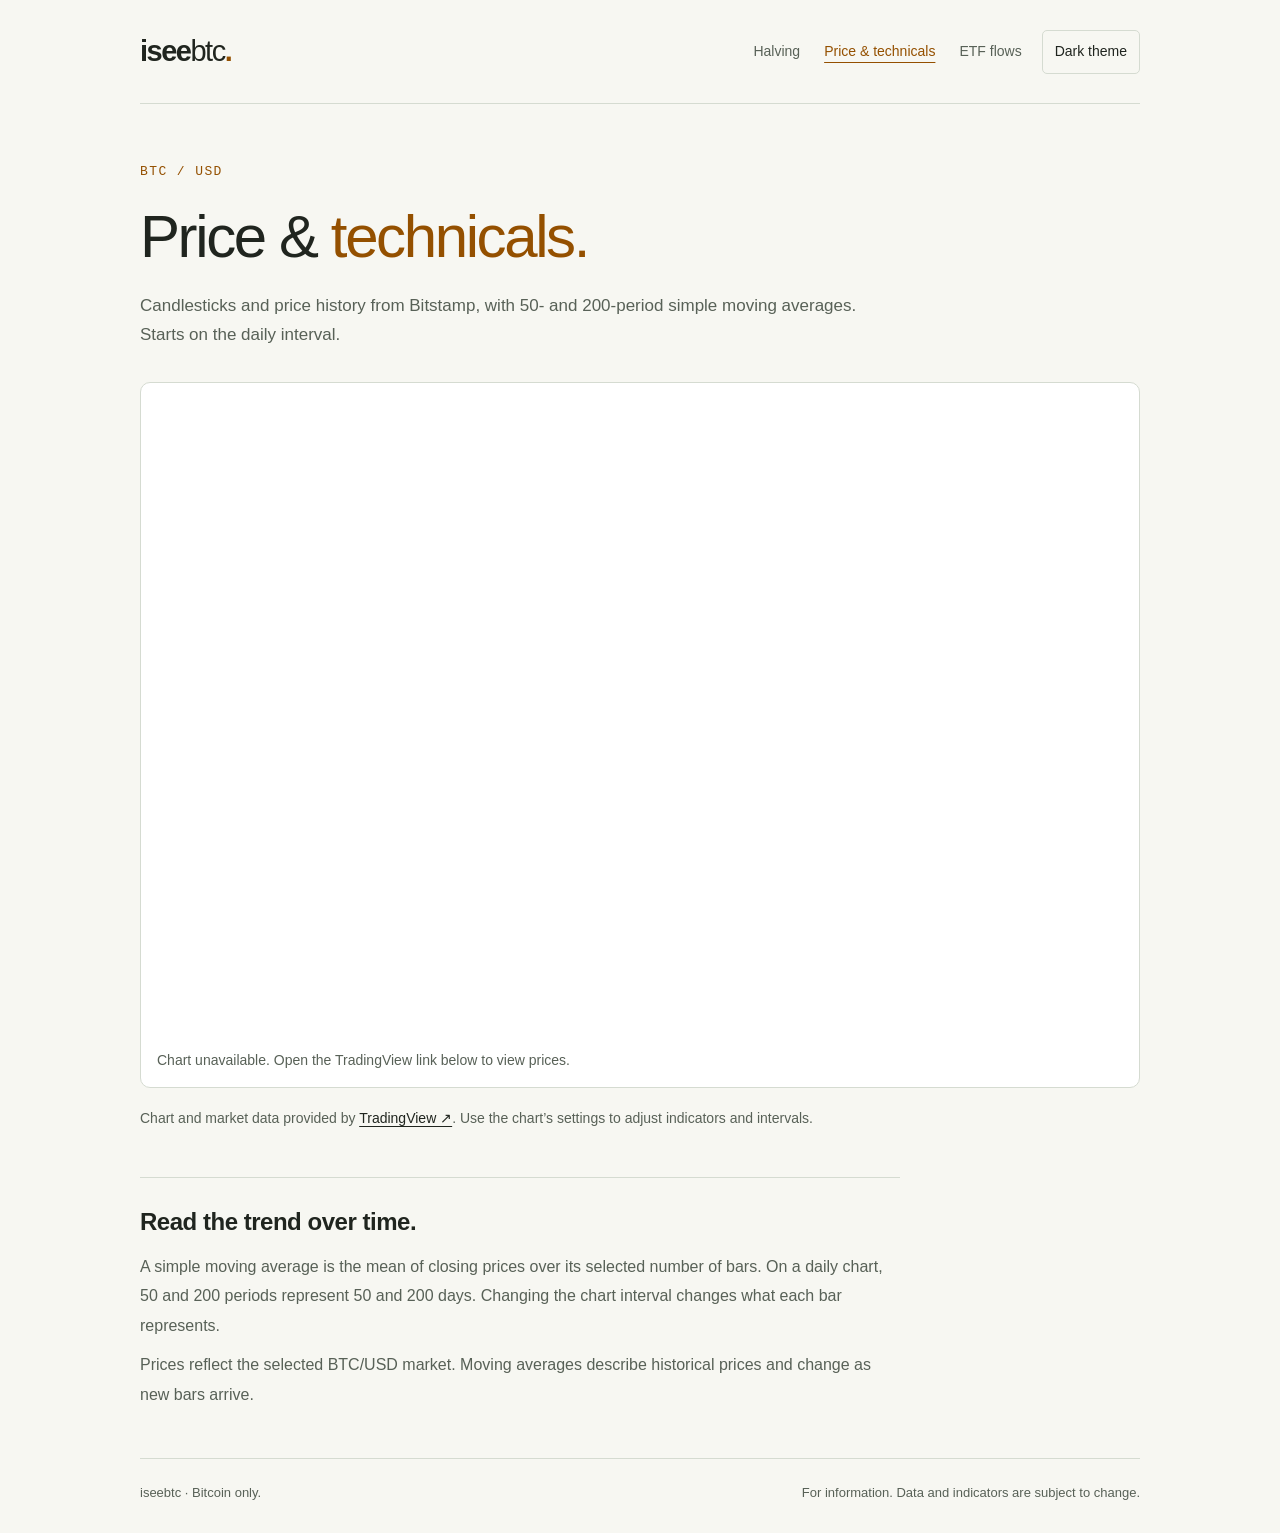
<file: price.html>
<!doctype html>
<html lang="en">
<head>
  <meta charset="utf-8">
  <meta name="viewport" content="width=device-width, initial-scale=1">
  <meta name="color-scheme" content="light dark">
  <meta name="description" content="BTC/USD candlesticks, price history, and moving averages powered by TradingView.">
  <title>BTC Price &amp; Technicals · iseebtc</title>
  <link rel="icon" href="data:,">
  <script src="theme.js"></script>
  <link rel="stylesheet" href="styles.css">
  <script src="price.js" defer></script>
</head>
<body>
  <a class="skip-link" href="#main">Skip to content</a>
  <div class="site-shell dashboard-shell">
    <header>
      <a class="brand" href="./" aria-label="iseebtc home">isee<span>btc</span><span class="brand-dot">.</span></a>
      <nav aria-label="Main navigation"><a href="./">Halving</a><a href="price.html" aria-current="page">Price &amp; technicals</a><a href="etfs.html">ETF flows</a></nav>
      <button class="theme-toggle" type="button" aria-label="Switch to dark theme" hidden>Dark theme</button>
    </header>
    <main id="main" tabindex="-1">
      <div class="intro dashboard-intro">
        <p class="eyebrow">BTC / USD</p>
        <h1>Price &amp; <span>technicals.</span></h1>
        <p class="intro-copy">Candlesticks and price history from Bitstamp, with 50- and 200-period simple moving averages. Starts on the daily interval.</p>
      </div>
      <section aria-label="Bitcoin price chart" class="price-panel">
        <div id="price-chart" class="price-chart"></div>
        <p id="chart-status" class="chart-status" role="status">Loading TradingView…</p>
      </section>
      <p class="source-status page-source">Chart and market data provided by <a href="https://www.tradingview.com/symbols/BTCUSD/?exchange=BITSTAMP" target="_blank" rel="noreferrer">TradingView ↗</a>. Use the chart’s settings to adjust indicators and intervals.</p>
      <noscript><p class="notice">Enable JavaScript to display the chart, or open the TradingView link above.</p></noscript>
      <section class="explanation" aria-labelledby="price-method">
        <h2 id="price-method">Read the trend over time.</h2>
        <p>A simple moving average is the mean of closing prices over its selected number of bars. On a daily chart, 50 and 200 periods represent 50 and 200 days. Changing the chart interval changes what each bar represents.</p>
        <p>Prices reflect the selected BTC/USD market. Moving averages describe historical prices and change as new bars arrive.</p>
      </section>
    </main>
    <footer><span>iseebtc · Bitcoin only.</span><span>For information. Data and indicators are subject to change.</span></footer>
  </div>
</body>
</html>
</file>
<file: styles.css>
:root {
  color-scheme: dark;
  --background: #0c0d0d;
  --panel: #131515;
  --text: #f0f0e9;
  --muted: #a5aaa6;
  --accent: #f4ae50;
  --line: #2b2f2c;
  --positive: #8dc9b0;
  --negative: #f18d87;
}
:root[data-theme="light"] {
  color-scheme: light;
  --background: #f7f7f2;
  --panel: #ffffff;
  --text: #20251f;
  --muted: #586157;
  --accent: #945000;
  --line: #d5dbd1;
  --positive: #216b4c;
  --negative: #b13730;
}
* { box-sizing: border-box; }
body { margin: 0; background: var(--background); color: var(--text); font-family: "Segoe UI", Arial, sans-serif; font-size: 16px; line-height: 1.6; -webkit-font-smoothing: antialiased; }
a { color: inherit; text-decoration: none; }
a:hover { color: var(--accent); }
a:focus-visible, button:focus-visible { outline: 2px solid var(--accent); outline-offset: 5px; }
.site-shell { width: min(100% - 80px, 1000px); margin: 0 auto; }
header { min-height: 104px; display: flex; align-items: center; justify-content: space-between; gap: 20px; border-bottom: 1px solid var(--line); }
.brand { font-weight: 750; font-size: 29px; letter-spacing: -1.5px; }
.brand>span:first-child { font-weight: 400; }
.brand-dot { color: var(--accent); }
.header-note, .eyebrow, .panel-heading { font-family: Consolas, "Courier New", monospace; font-size: 13px; letter-spacing: 1.4px; }
.header-note { color: var(--muted); }
.intro { padding: 58px 0 32px; }
.eyebrow { color: var(--accent); margin: 0 0 20px; }
h1 { font-size: clamp(2rem, 5vw, 3.75rem); font-weight: 500; line-height: 1.12; letter-spacing: -.04em; margin: 0 0 22px; }
h1>span { color: var(--accent); }
.intro-copy { color: var(--muted); font-size: 17px; line-height: 1.7; margin: 0; }
.intro-copy strong { font-weight: 400; color: var(--text); }
.countdown-panel { background: var(--panel); border: 1px solid var(--line); border-top: 2px solid var(--accent); border-radius: 10px; padding: 28px 32px; }
.panel-heading { display: flex; align-items: center; justify-content: space-between; gap: 16px; color: var(--muted); }
.feed-state { display: flex; gap: 7px; align-items: center; white-space: nowrap; letter-spacing: .7px; }
.status-dot { display: inline-block; width: 5px; height: 5px; border-radius: 50%; background: var(--muted); }
.feed-state.current .status-dot { background: var(--accent); }
.feed-state.stale { color: var(--accent); }
.feed-state.stale .status-dot { background: var(--accent); }
.countdown { display: grid; grid-template-columns: repeat(4, minmax(0, 1fr)); gap: 16px; margin: 28px 0 32px; }
dd { margin: 0; }
.countdown dd { font-size: clamp(38px, 6.8vw, 80px); font-family: Consolas, "Courier New", monospace; font-variant-numeric: tabular-nums; line-height: 1.2; letter-spacing: -4px; }
.countdown dt { font-size: 14px; color: var(--muted); margin-top: 6px; }
.estimate-row { display: flex; flex-wrap: wrap; justify-content: space-between; gap: 12px; font-size: 13px; padding-bottom: 24px; }
.estimate-row>span { color: var(--muted); }
.estimate-row strong { font-weight: 500; }
.epoch-progress { padding: 24px 0; border-top: 1px solid var(--line); }
.epoch-progress label { font-size: 14px; color: var(--muted); display: flex; justify-content: space-between; gap: 12px; }
progress { display: block; appearance: none; width: 100%; height: 4px; margin: 14px 0 10px; background: var(--line); border: 0; border-radius: 2px; accent-color: var(--accent); }
progress::-webkit-progress-bar { background: var(--line); border-radius: 2px; }
progress::-webkit-progress-value { background: var(--accent); border-radius: 2px; }
progress::-moz-progress-bar { background: var(--accent); border-radius: 2px; }
.progress-range { display: flex; justify-content: space-between; color: var(--muted); font: 13px Consolas, "Courier New", monospace; }
.block-details { display: grid; grid-template-columns: 1fr 1fr 1.3fr; gap: 20px; margin: 0; padding-top: 24px; border-top: 1px solid var(--line); }
.block-details dt { color: var(--muted); font-size: 14px; margin-bottom: 10px; }
.block-details dd { font-size: 23px; font-variant-numeric: tabular-nums; }
.subsidy span { color: var(--accent); padding: 0 6px; }
.source-row { display: flex; align-items: center; justify-content: space-between; gap: 18px; margin-top: 16px; }
.source-status, .block-time { font-size: 14px; line-height: 1.6; color: var(--muted); margin: 0; }
.block-time { margin-top: 5px; }
button { color: var(--text); background: transparent; border: 1px solid var(--line); border-radius: 5px; min-height: 44px; padding: 8px 12px; font: inherit; font-size: 14px; cursor: pointer; white-space: nowrap; }
button:hover { border-color: var(--accent); }
button:disabled { opacity: .6; cursor: wait; }
button span { color: var(--accent); margin-left: 8px; }
.explanation { margin: 46px 0 48px; padding-top: 28px; border-top: 1px solid var(--line); max-width: 760px; }
h2 { font-size: clamp(1.25rem, 2.5vw, 1.5rem); font-weight: 600; line-height: 1.3; letter-spacing: -.02em; margin: 0 0 14px; }
.explanation p { color: var(--muted); font-size: 16px; line-height: 1.85; margin: 10px 0; }
.explanation a { color: var(--text); text-decoration: underline; text-underline-offset: 3px; }
.completion, .notice { color: var(--accent); font-size: 18px; line-height: 1.7; }
footer { display: flex; flex-wrap: wrap; justify-content: space-between; gap: 14px; border-top: 1px solid var(--line); padding: 24px 0 30px; color: var(--muted); font-size: 13px; }
[hidden] { display: none !important; }
nav { display: flex; flex-wrap: wrap; gap: 24px; font-size: 14px; color: var(--muted); }
nav [aria-current="page"] { color: var(--accent); }
.dashboard-shell { max-width: 1160px; }
.dashboard-intro h1 { font-size: clamp(2rem, 5vw, 3.75rem); }
.dashboard-intro .intro-copy { max-width: 760px; }
.price-panel { position: relative; border: 1px solid var(--line); border-radius: 10px; overflow: hidden; background: var(--panel); }
.price-chart { height: 650px; width: 100%; }
.chart-status { margin: 0; padding: 16px; color: var(--muted); font-size: 14px; }
.page-source { margin-top: 18px; line-height: 1.8; }
.page-source a { color: var(--text); text-decoration: underline; text-underline-offset: 3px; }
.etf-status-row { margin: 0 0 22px; }
.metric-grid { display: grid; grid-template-columns: repeat(3, minmax(0, 1fr)); gap: 16px; margin: 0 0 24px; }
.metric-grid>div { padding: 22px; border: 1px solid var(--line); border-radius: 8px; background: var(--panel); }
.metric-grid dt { font-size: 14px; color: var(--muted); }
.metric-grid dd { margin: 14px 0 12px; font-size: clamp(25px, 3vw, 36px); font-variant-numeric: tabular-nums; }
.metric-grid .metric-date { color: var(--muted); font-size: 14px; margin: 0; }
.positive { color: var(--positive); }
.negative { color: var(--negative); }
.data-panel { border: 1px solid var(--line); border-radius: 8px; padding: 24px; margin-bottom: 20px; background: var(--panel); min-width: 0; }
.data-panel h2 { margin-bottom: 0; }
.data-heading { display: flex; flex-wrap: wrap; justify-content: space-between; align-items: center; gap: 16px; }
.range-controls { display: flex; gap: 6px; }
.range-controls button { min-width: 40px; }
.range-controls [aria-pressed="true"] { color: var(--accent); border-color: var(--accent); }
.chart-caption { font-size: 14px; color: var(--muted); line-height: 1.7; margin: 12px 0 20px; }
.flow-chart { display: block; width: 100%; height: 250px; }
.tables-grid { display: grid; grid-template-columns: 1fr 1fr; gap: 20px; }
.table-scroll { overflow-x: auto; }
.table-scroll:focus-visible { outline: 2px solid var(--accent); outline-offset: 3px; }
table { border-collapse: collapse; width: 100%; font-size: 14px; }
th, td { padding: 12px 0; border-bottom: 1px solid var(--line); text-align: left; font-weight: 400; }
thead th { color: var(--muted); font-size: 13px; }
td, th:last-child { text-align: right; font-variant-numeric: tabular-nums; }
td small { display: block; margin-top: 5px; color: var(--muted); font-size: 13px; }
.visually-hidden { position: absolute; width: 1px; height: 1px; padding: 0; margin: -1px; overflow: hidden; clip-path: inset(50%); white-space: nowrap; }
@media (max-width: 620px) {
  .site-shell { width: calc(100% - 40px); }
  header { min-height: 76px; }
  .header-note { font-size: 12px; letter-spacing: .5px; max-width: 110px; text-align: right; line-height: 1.7; }
  .intro { padding-top: 36px; padding-bottom: 26px; }
  h1 { font-size: clamp(2rem, 5vw, 3.75rem); }
  .intro-copy { font-size: 16px; }
  .desktop-break { display: none; }
  .countdown-panel { padding: 22px 18px; }
  .panel-heading { font-size: 12px; letter-spacing: .5px; gap: 8px; }
  .countdown { gap: 8px; margin-top: 24px; margin-bottom: 24px; }
  .countdown dd { font-size: clamp(31px, 9vw, 52px); letter-spacing: -2px; }
  .countdown dt { font-size: 13px; }
  .estimate-row { font-size: 14px; }
  .block-details { grid-template-columns: 1fr 1fr; gap: 22px 14px; }
  .block-details>div:last-child { grid-column: 1 / -1; }
  .block-details dd { font-size: 22px; }
  .source-row { align-items: flex-start; }
  .source-status { font-size: 13px; }
  .explanation { margin-top: 32px; }
  header { flex-wrap: wrap; padding: 18px 0; gap: 18px; }
  nav { order: 3; width: 100%; gap: 8px 20px; font-size: 14px; }
  .price-chart { height: 540px; }
  .dashboard-intro h1 { font-size: clamp(2rem, 5vw, 3.75rem); }
  .metric-grid, .tables-grid { grid-template-columns: 1fr; }
  .metric-grid>div { padding: 20px; }
  .metric-grid dd { font-size: 32px; }
  .metric-grid .metric-date { font-size: 14px; }
  .data-panel { padding: 18px; }
  .flow-chart { height: 220px; }
}

.theme-toggle { flex-shrink: 0; font-size: 14px; }

nav { margin-left: auto; align-items: center; gap: 8px 24px; }
nav a { display: inline-flex; align-items: center; min-height: 44px; }
.intro-copy { max-width: 65ch; }
.panel-heading { flex-wrap: wrap; line-height: 1.6; }
.source-row > p { min-width: 0; overflow-wrap: anywhere; }
.epoch-progress label { flex-wrap: wrap; }
.metric-grid > div, .tables-grid > section { min-width: 0; }
.metric-grid dd { overflow-wrap: anywhere; }
th, td { padding-right: 12px; }
th:last-child, td:last-child { padding-right: 0; }
@media (min-width: 621px) and (max-width: 900px) {
  header { flex-wrap: wrap; padding: 18px 0; gap: 12px 20px; }
  nav { order: 3; width: 100%; margin-left: 0; }
  .theme-toggle { margin-left: auto; }
  .tables-grid { grid-template-columns: 1fr; }
  .metric-grid { gap: 12px; }
  .metric-grid > div { padding: 16px; }
  .block-details { grid-template-columns: 1fr 1fr; }
  .block-details > div:last-child { grid-column: 1 / -1; }
}
@media (max-width: 620px) {
  .theme-toggle { margin-left: auto; }
  .countdown dt { font-size: 14px; }
  .panel-heading { font-size: 12px; }
  .source-status, .metric-grid .metric-date { font-size: 14px; }
  .countdown dd { font-size: clamp(1.75rem, 8vw, 3.25rem); letter-spacing: -.06em; }
  .estimate-row { font-size: 14px; }
  .source-row { flex-wrap: wrap; }
  .source-row > p { flex: 1 1 190px; }
}
@media (max-width: 380px) {
  .site-shell { width: calc(100% - 28px); }
  .countdown-panel { padding: 20px 14px; }
  .countdown { gap: 6px; }
  .brand { font-size: 26px; }
}

.countdown > div { display: flex; flex-direction: column; }
.countdown dt { order: 1; }
.skip-link { position: absolute; left: 16px; top: -100px; z-index: 10; background: var(--panel); padding: 12px; border: 2px solid var(--accent); }
.skip-link:focus { top: 12px; }
summary { cursor: pointer; font-size: 18px; font-weight: 600; min-height: 44px; padding: 6px 0; }
summary:focus-visible, canvas:focus-visible { outline: 2px solid var(--accent); outline-offset: 4px; }
.history-scroll { max-height: 400px; }
.history-scroll th, .history-scroll td { white-space: nowrap; }
.chart-detail { min-height: 44px; font-size: 14px; color: var(--text); margin: 12px 0 0; }
.flow-chart { touch-action: pan-y; }
tv-advanced-chart { display: block; width: 100%; height: 100%; }
nav [aria-current="page"] { text-decoration: underline; text-underline-offset: 6px; }
</file>
